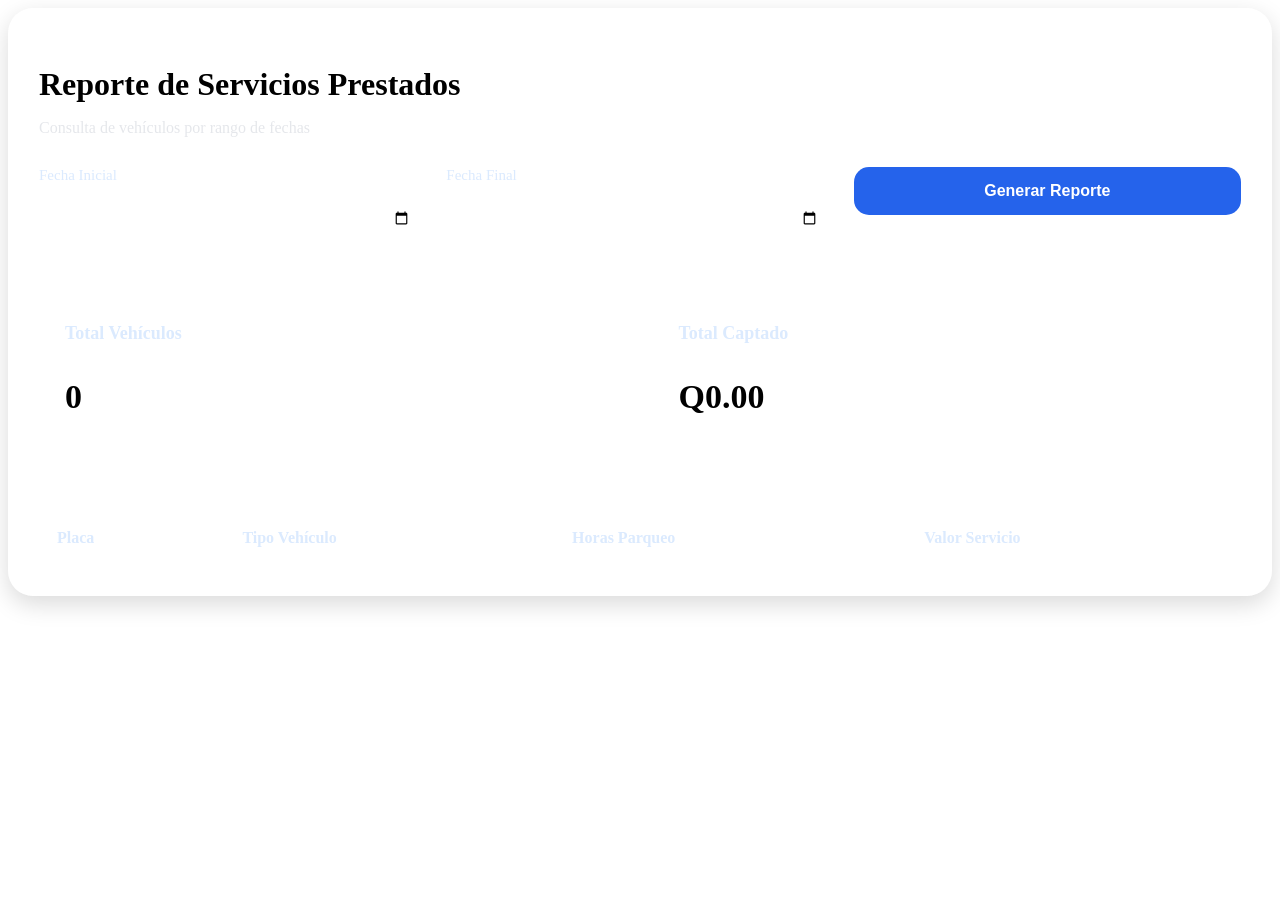
<file: Reporte/index.html>
<!DOCTYPE html>
<html lang="en">
<head>
    <meta charset="UTF-8">
    <meta name="viewport" content="width=device-width, initial-scale=1.0">
    <title>Document</title>
    <link rel="stylesheet" href="style.css">
</head>
<body>
    <!--REPORTE DE SERVICIOS-->

<section class="report-section">

    <!-- TITULO -->

    <div class="report-title">

        <h2>
            Reporte de Servicios Prestados
        </h2>

        <p>
            Consulta de vehículos
            por rango de fechas
        </p>

    </div>

    <!-- FILTROS -->

    <div class="report-filters">

        <div class="filter-group">

            <label>
                Fecha Inicial
            </label>

            <input
            type="date"
            id="start-date">

        </div>

        <div class="filter-group">

            <label>
                Fecha Final
            </label>

            <input
            type="date"
            id="end-date">

        </div>

        <div class="filter-group">

            <button
            class="report-btn"
            onclick="generateReport()">

                Generar Reporte

            </button>

        </div>

    </div>

    <!-- RESUMEN -->

    <div class="report-cards">

        <div class="report-card">

            <h3>
                Total Vehículos
            </h3>

            <p id="total-vehicles">
                0
            </p>

        </div>

        <div class="report-card">

            <h3>
                Total Captado
            </h3>

            <p id="total-income">
                Q0.00
            </p>

        </div>

    </div>

    <!-- TABLA -->

    <div class="table-container">

        <table class="report-table">

            <thead>

                <tr>

                    <th>
                        Placa
                    </th>

                    <th>
                        Tipo Vehículo
                    </th>

                    <th>
                        Horas Parqueo
                    </th>

                    <th>
                        Valor Servicio
                    </th>

                </tr>

            </thead>

            <tbody id="report-body">

                <!-- DATOS DINAMICOS -->

            </tbody>

        </table>

    </div>

</section>
</body>
</html>
</file>
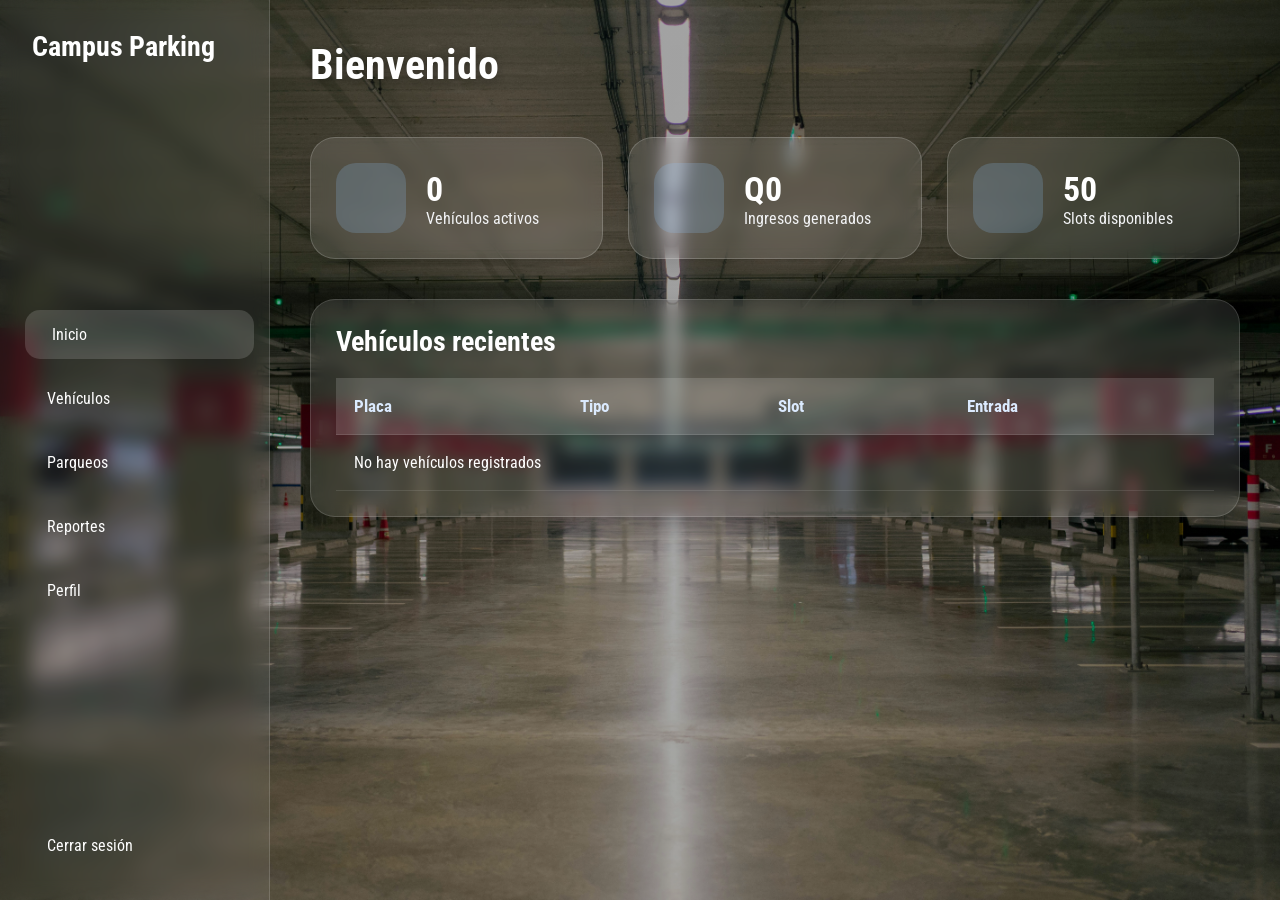
<file: HTML/dashboard.html>
<!DOCTYPE html>
<html lang="es">
<head>

<meta charset="UTF-8">

<meta name="viewport"
content="width=device-width, initial-scale=1.0">

<link rel="stylesheet"
href="../CSS/dashboard.css">

<link href="https://cdn.boxicons.com/2.1.4/css/boxicons.min.css"
rel="stylesheet">

<title>Dashboard | Campus Parking</title>

</head>
<body>

<div class="overlay"></div>

<!-- SIDEBAR -->

<div class="sidebar">

    <div class="logo">

        <i class='bx bx-parking'></i>
        <h2>Campus Parking</h2>

    </div>

    <div class="menu">

        <!-- INICIO -->

        <a href="dashboard.html"
        class="active">

            <i class='bx bx-home'></i>
            Inicio

        </a>

        <!-- VEHICULOS -->

        <a href="vehicles.html">

            <i class='bx bx-car'></i>
            Vehículos

        </a>

        <!-- PARQUEOS -->

        <a href="parking.html">

            <i class='bx bx-parking'></i>
            Parqueos

        </a>

        <!-- NUEVO REPORTE -->

        <a href="../Reporte/index.html">

            <i class='bx bx-bar-chart-alt-2'></i>
            Reportes

        </a>

        <!-- PERFIL -->

        <a href="profile.html">

            <i class='bx bx-user'></i>
            Perfil

        </a>

    </div>

    <div class="logout">

        <a href="#"
        id="logoutBtn">

            <i class='bx bx-log-out'></i>
            Cerrar sesión

        </a>

    </div>

</div>

<!-- MAIN -->

<div class="main">

    <!-- HEADER -->

    <div class="header">

        <div>

            <h1>Bienvenido</h1>

            <p id="welcomeUser"></p>

        </div>

        <div class="admin-icon">

            <i class='bx bx-user-circle'></i>

        </div>

    </div>

    <!-- CARDS -->

    <div class="cards">

        <!-- VEHICULOS -->

        <div class="card">

            <div class="card-icon">

                <i class='bx bx-car'></i>

            </div>

            <div>

                <h2 id="totalVehicles">
                    0
                </h2>

                <p>Vehículos activos</p>

            </div>

        </div>

        <!-- INGRESOS -->

        <div class="card">

            <div class="card-icon">

                <i class='bx bx-money'></i>

            </div>

            <div>

                <h2 id="totalRevenue">
                    Q0
                </h2>

                <p>Ingresos generados</p>

            </div>

        </div>

        <!-- SLOTS -->

        <div class="card">

            <div class="card-icon">

                <i class='bx bx-check-circle'></i>

            </div>

            <div>

                <h2 id="slotsAvailable">
                    50
                </h2>

                <p>Slots disponibles</p>

            </div>

        </div>

    </div>

    <!-- TABLA -->

    <div class="table-container">

        <div class="table-header">

            <h2>
                Vehículos recientes
            </h2>

        </div>

        <table>

            <thead>

                <tr>

                    <th>Placa</th>
                    <th>Tipo</th>
                    <th>Slot</th>
                    <th>Entrada</th>

                </tr>

            </thead>

            <tbody id="dashboardTable">

            </tbody>

        </table>

    </div>

</div>

<script src="../JS/dashboard.js"></script>

</body>
</html>
</file>
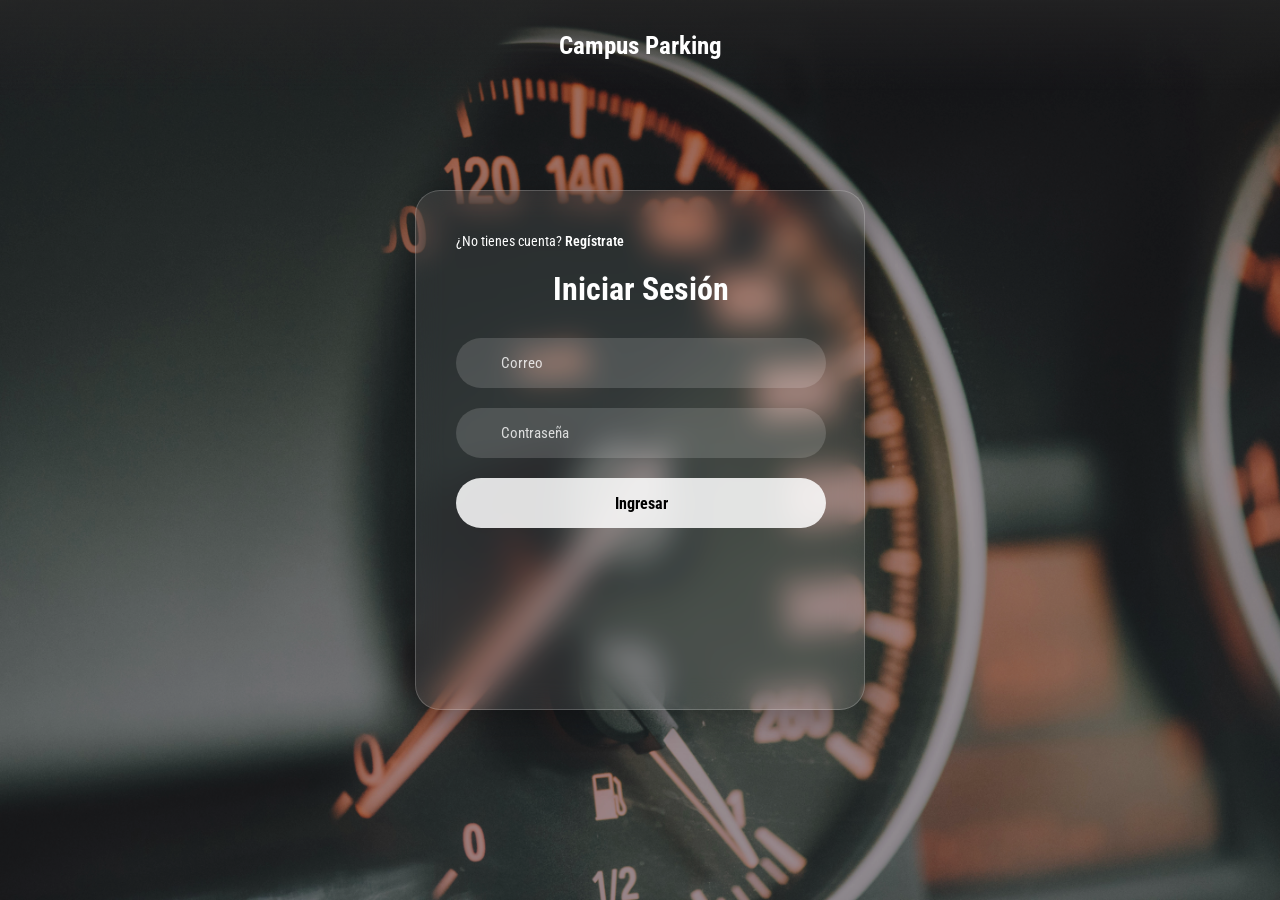
<file: HTML/index-login.html>
<!DOCTYPE html>
<html lang="es">
<head>

<meta charset="UTF-8">
<meta name="viewport"
content="width=device-width, initial-scale=1.0">
<link href="https://cdn.boxicons.com/2.1.4/css/boxicons.min.css"
rel="stylesheet">

<link rel="stylesheet" href="../CSS/style.css">

<title>Campus Parking</title>

</head>
<body>

<div class="wrapper">

    <nav class="nav">

        <div class="nav-logo">
            <p>Campus Parking</p>
        </div>

    </nav>

    <div class="form-box">

        <!-- LOGIN -->

        <div class="login-container"
        id="login">

            <div class="top">

                <span class="switch-text">

                    ¿No tienes cuenta?

                    <a href="#"
                    onclick="register()">

                        Regístrate

                    </a>

                </span>

                <header>Iniciar Sesión</header>

            </div>

            <form id="loginForm">

                <div class="input-box">

                    <input
                    type="email"
                    class="input-field"
                    id="loginEmail"
                    placeholder="Correo"
                    required>

                    <i class='bx bx-envelope'></i>

                </div>

                <div class="input-box">

                    <input
                    type="password"
                    class="input-field"
                    id="loginPassword"
                    placeholder="Contraseña"
                    required>

                    <i class='bx bx-lock-alt'></i>

                </div>

                <p id="loginMessage"></p>

                <button
                type="submit"
                class="submit">

                    Ingresar

                </button>

            </form>

        </div>

        <!-- REGISTER -->

        <div class="register-container"
        id="register">

            <div class="top">

                <span class="switch-text">

                    ¿Ya tienes cuenta?

                    <a href="#"
                    onclick="login()">

                        Login

                    </a>

                </span>

                <header>Registro</header>

            </div>

            <form id="registerForm">

                <div class="input-box">

                    <input
                    type="text"
                    class="input-field"
                    id="registerName"
                    placeholder="Nombre"
                    required>

                    <i class='bx bx-user'></i>

                </div>

                <div class="input-box">

                    <input
                    type="email"
                    class="input-field"
                    id="registerEmail"
                    placeholder="Correo"
                    required>

                    <i class='bx bx-envelope'></i>

                </div>

                <div class="input-box">

                    <input
                    type="password"
                    class="input-field"
                    id="registerPassword"
                    placeholder="Contraseña"
                    required>

                    <i class='bx bx-lock-alt'></i>

                </div>

                <p id="registerMessage"></p>

                <button
                type="submit"
                class="submit">

                    Registrarse

                </button>

            </form>

        </div>

    </div>

</div>

<script src="../JS/login.js"></script>

</body>
</html>
</file>
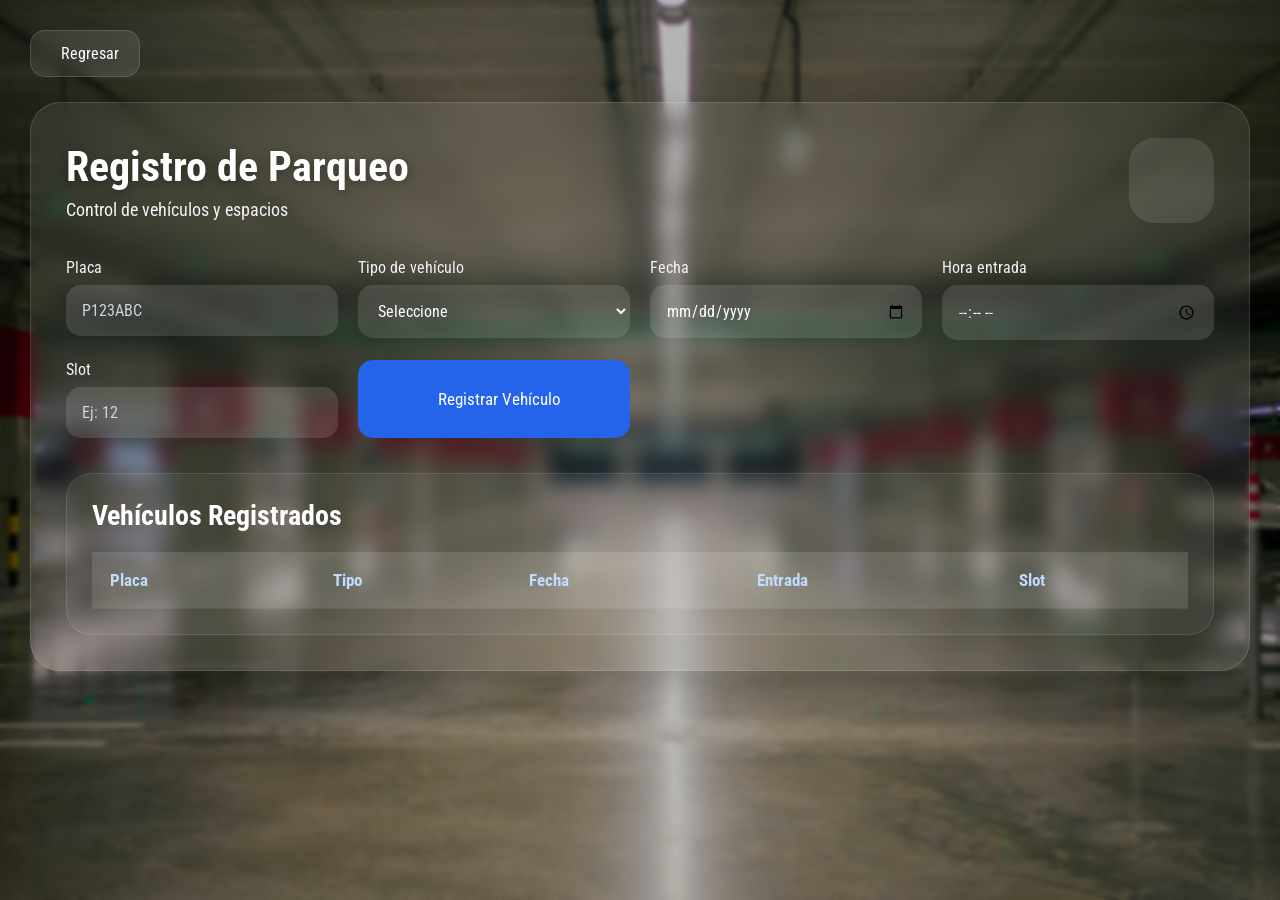
<file: HTML/parking.html>
<!DOCTYPE html>
<html lang="es">
<head>

<meta charset="UTF-8">

<meta name="viewport"
content="width=device-width, initial-scale=1.0">

<link href="https://cdn.boxicons.com/2.1.4/css/boxicons.min.css"
rel="stylesheet">

<link rel="stylesheet"
href="../CSS/parking.css">

<title>Registro de Parqueo</title>

</head>
<body>

<!-- OVERLAY -->

<div class="overlay"></div>

<!-- TOP BAR -->

<div class="top-bar">

    <button class="back-btn"
    onclick="goBack()">

        <i class='bx bx-arrow-back'></i>
        Regresar

    </button>

</div>

<!-- CONTAINER -->

<div class="container">

    <!-- HEADER -->

    <div class="header">

        <div>

            <h1>
                Registro de Parqueo
            </h1>

            <p>
                Control de vehículos y espacios
            </p>

        </div>

        <div class="header-icon">

            <i class='bx bx-parking'></i>

        </div>

    </div>

    <!-- FORM -->

    <div class="form-container">

        <form id="parkingForm">

            <!-- PLACA -->

            <div class="input-group">

                <label>Placa</label>

                <input
                type="text"
                id="plate"
                placeholder="P123ABC"
                maxlength="10"
                autocomplete="off"
                required>

            </div>

            <!-- TIPO -->

            <div class="input-group">

                <label>
                    Tipo de vehículo
                </label>

                <select
                id="vehicleType"
                required>

                    <option value="">
                        Seleccione
                    </option>

                </select>

            </div>

            <!-- FECHA -->

            <div class="input-group">

                <label>Fecha</label>

                <input
                type="date"
                id="date"
                required>

            </div>

            <!-- HORA ENTRADA -->

            <div class="input-group">

                <label>
                    Hora entrada
                </label>

                <input
                type="time"
                id="entryHour"
                required>

            </div>

            <!-- SLOT -->

            <div class="input-group">

                <label>Slot</label>

                <input
                type="number"
                id="slot"
                placeholder="Ej: 12"
                min="1"
                required>

            </div>

            <!-- BOTON -->

            <button type="submit">

                <i class='bx bx-save'></i>

                Registrar Vehículo

            </button>

        </form>

    </div>

    <!-- TABLE -->

    <div class="table-container">

        <div class="table-header">

            <h2>
                Vehículos Registrados
            </h2>

        </div>

        <table>

            <thead>

                <tr>

                    <th>Placa</th>
                    <th>Tipo</th>
                    <th>Fecha</th>
                    <th>Entrada</th>
                    <th>Slot</th>

                </tr>

            </thead>

            <tbody id="parkingTable">

            </tbody>

        </table>

    </div>

</div>

<script src="../JS/parking.js"></script>

</body>
</html>
</file>
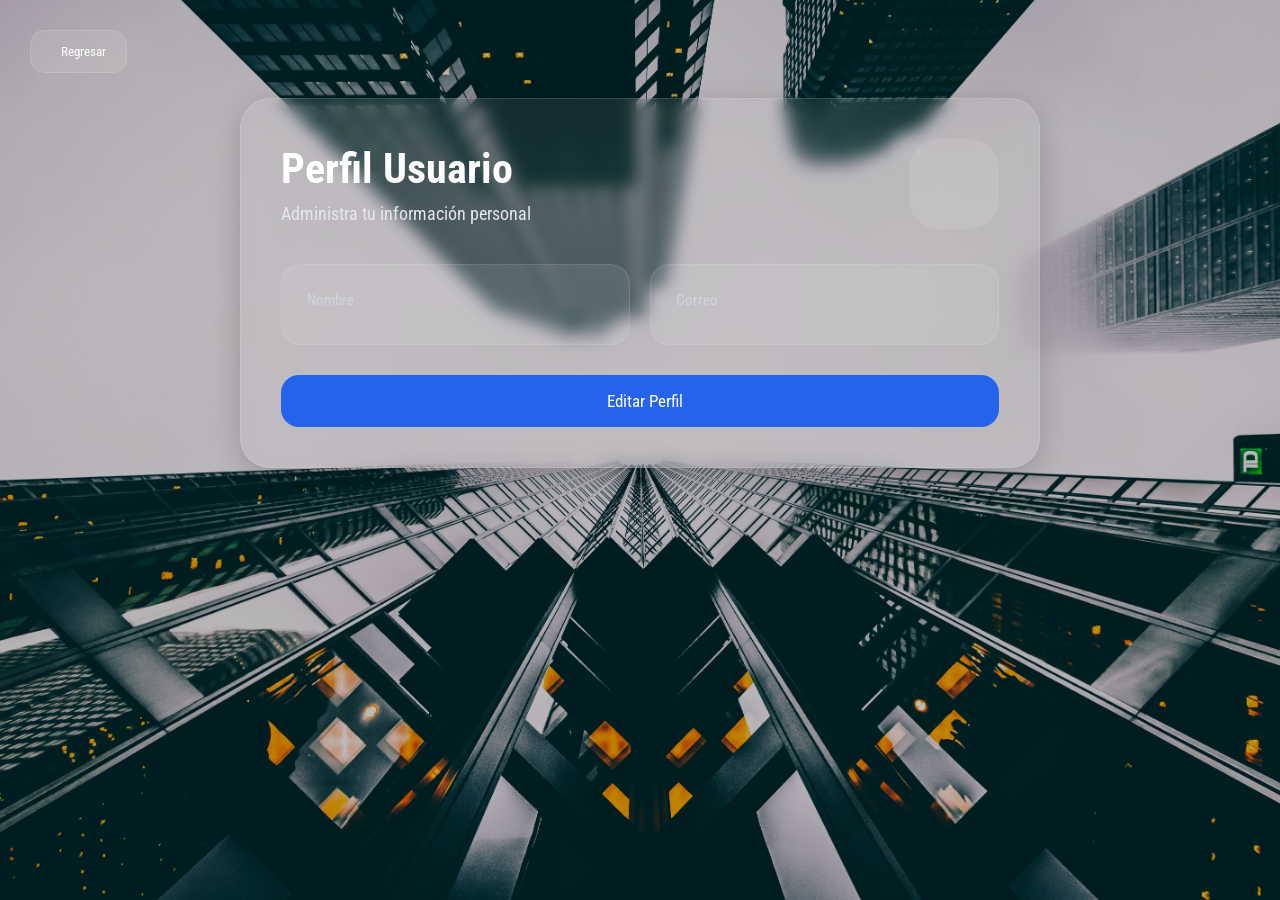
<file: HTML/profile.html>
<!DOCTYPE html>
<html lang="es">
<head>

<meta charset="UTF-8">

<meta name="viewport"
content="width=device-width, initial-scale=1.0">

<link href="https://cdn.boxicons.com/2.1.4/css/boxicons.min.css"
rel="stylesheet">

<link rel="stylesheet"
href="../CSS/profile.css">

<title>Perfil Usuario</title>

</head>
<body>

<!-- OVERLAY -->

<div class="overlay"></div>

<!-- TOP BAR -->

<div class="top-bar">

    <button class="back-btn"
    onclick="goBack()">

        <i class='bx bx-arrow-back'></i>
        Regresar

    </button>

</div>

<!-- PROFILE CARD -->

<div class="profile-container">

    <div class="profile-header">

        <div>

            <h1>Perfil Usuario</h1>

            <p>
                Administra tu información personal
            </p>

        </div>

        <div class="profile-icon">

            <i class='bx bx-user-circle'></i>

        </div>

    </div>

    <!-- INFO -->

    <div class="profile-info">

        <div class="info-card">

            <span>Nombre</span>
            <h3 id="currentName"></h3>

        </div>

        <div class="info-card">

            <span>Correo</span>
            <h3 id="currentEmail"></h3>

        </div>

    </div>

    <!-- BUTTON -->

    <button class="edit-btn"
    id="openModal">

        <i class='bx bx-edit'></i>
        Editar Perfil

    </button>

</div>

<!-- MODAL -->

<div class="modal"
id="profileModal">

    <div class="modal-content">

        <div class="modal-header">

            <h2>Editar Perfil</h2>

            <button class="close-btn"
            id="closeModal">

                <i class='bx bx-x'></i>

            </button>

        </div>

        <form id="profileForm">

            <div class="input-group">

                <label>Nombre</label>

                <input
                type="text"
                id="name"
                placeholder="Nombre">

            </div>

            <div class="input-group">

                <label>Correo electrónico</label>

                <input
                type="email"
                id="email"
                placeholder="Correo">

            </div>

            <div class="input-group">

                <label>Contraseña</label>

                <input
                type="password"
                id="password"
                placeholder="Contraseña">

            </div>

            <button type="submit"
            class="save-btn">

                <i class='bx bx-save'></i>
                Guardar Cambios

            </button>

        </form>

    </div>

</div>

<script src="../JS/profile.js"></script>

</body>
</html>
</file>
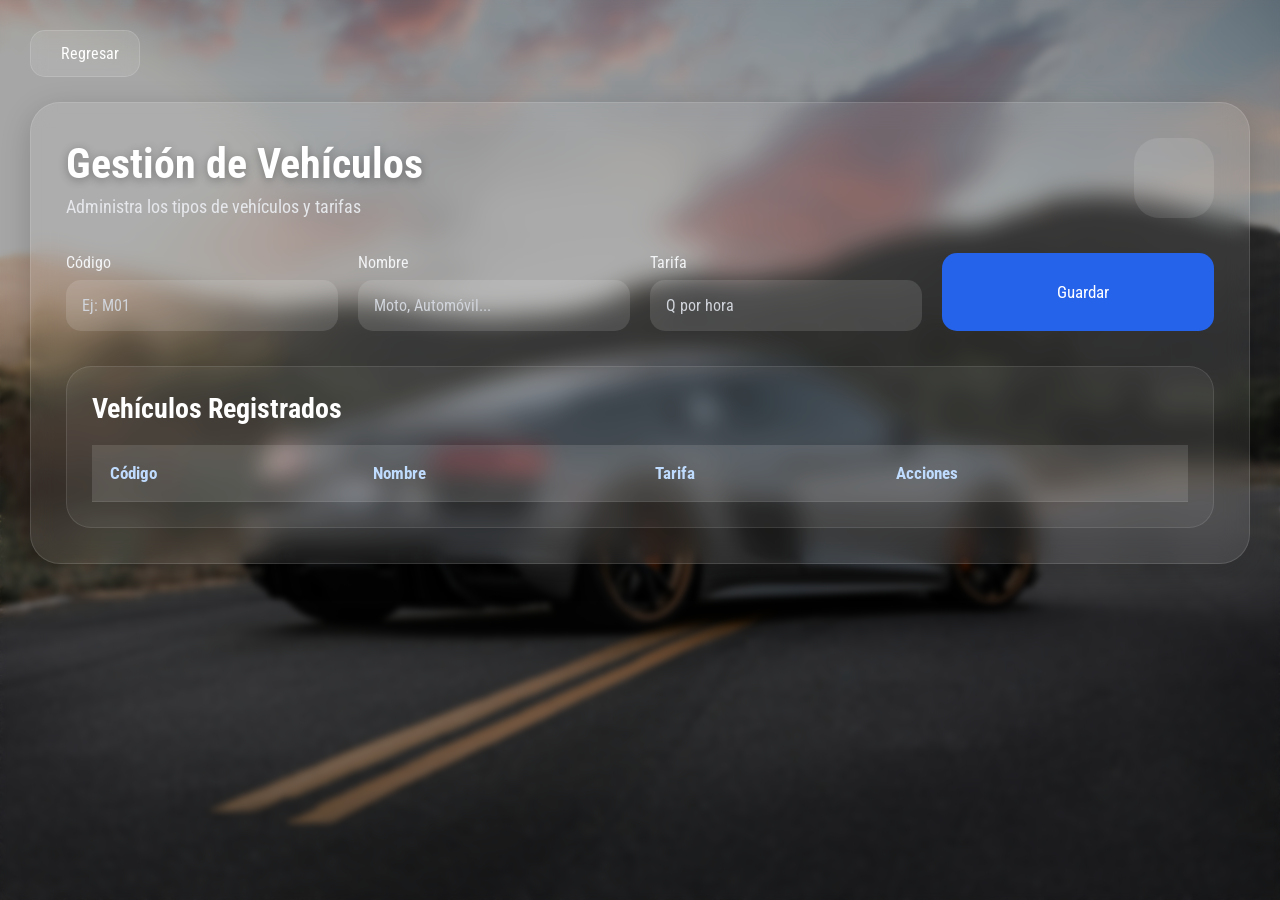
<file: HTML/vehicles.html>
<!DOCTYPE html>
<html lang="es">
<head>

<meta charset="UTF-8">

<meta name="viewport"
content="width=device-width, initial-scale=1.0">

<link href="https://cdn.boxicons.com/2.1.4/css/boxicons.min.css"
rel="stylesheet">

<link rel="stylesheet"
href="../CSS/vehicles.css">

<title>Gestión de Vehículos</title>

</head>
<body>

<!-- OVERLAY -->

<div class="overlay"></div>

<!-- TOP BAR -->

<div class="top-bar">

    <button class="back-btn"
    onclick="goBack()">

        <i class='bx bx-arrow-back'></i>
        Regresar

    </button>

</div>

<!-- CONTAINER -->

<div class="container">

    <!-- HEADER -->

    <div class="header">

        <div>

            <h1>
                Gestión de Vehículos
            </h1>

            <p>
                Administra los tipos de vehículos y tarifas
            </p>

        </div>

        <div class="header-icon">

            <i class='bx bx-car'></i>

        </div>

    </div>

    <!-- FORM -->

    <div class="form-container">

        <form id="vehicleForm">

            <div class="input-group">

                <label>Código</label>

                <input
                type="text"
                id="code"
                placeholder="Ej: M01"
                required>

            </div>

            <div class="input-group">

                <label>Nombre</label>

                <input
                type="text"
                id="name"
                placeholder="Moto, Automóvil..."
                required>

            </div>

            <div class="input-group">

                <label>Tarifa</label>

                <input
                type="number"
                id="price"
                placeholder="Q por hora"
                required>

            </div>

            <button type="submit">

                <i class='bx bx-save'></i>
                Guardar

            </button>

        </form>

    </div>

    <!-- TABLE -->

    <div class="table-container">

        <div class="table-header">

            <h2>Vehículos Registrados</h2>

        </div>

        <table>

            <thead>

                <tr>

                    <th>Código</th>
                    <th>Nombre</th>
                    <th>Tarifa</th>
                    <th>Acciones</th>

                </tr>

            </thead>

            <tbody id="vehicleTable"></tbody>

        </table>

    </div>

</div>

<script src="../JS/vehicles.js"></script>

</body>
</html>
</file>
<file: Reporte/style.css>
/* REPORTES */

.report-section{

    background:rgba(255,255,255,.10);

    border:1px solid rgba(255,255,255,.15);

    backdrop-filter:blur(8px);

    border-radius:25px;

    padding:30px;

    box-shadow:
    0 8px 25px rgba(0,0,0,.15);

    margin-bottom:40px;
}

/* ===== TITULO ===== */

.report-title{
    margin-bottom:30px;
}

.report-title h2{
    font-size:32px;
    margin-bottom:10px;
}

.report-title p{
    color:#e5e7eb;
}

/* ===== FILTROS ===== */

.report-filters{

    display:grid;

    grid-template-columns:
    repeat(auto-fit,minmax(220px,1fr));

    gap:20px;

    margin-bottom:35px;
}

.filter-group{
    display:flex;
    flex-direction:column;
    gap:10px;
}

.filter-group label{
    font-size:15px;
    color:#dbeafe;
}

.filter-group input{

    padding:14px;

    border:none;

    border-radius:15px;

    outline:none;

    background:rgba(255,255,255,.15);

    color:white;

    font-size:15px;

    border:
    1px solid rgba(255,255,255,.15);
}

/* ===== BOTON ===== */

.report-btn{

    padding:15px;

    border:none;

    border-radius:15px;

    background:#2563eb;

    color:white;

    cursor:pointer;

    font-size:16px;
    font-weight:600;

    transition:.3s ease;
}

.report-btn:hover{

    background:#1d4ed8;

    transform:translateY(-2px);
}

/* ===== RESUMEN ===== */

.report-cards{

    display:grid;

    grid-template-columns:
    repeat(auto-fit,minmax(250px,1fr));

    gap:25px;

    margin-bottom:35px;
}

.report-card{

    background:rgba(255,255,255,.10);

    border:1px solid rgba(255,255,255,.15);

    border-radius:20px;

    padding:25px;

    backdrop-filter:blur(6px);

    transition:.3s ease;
}

.report-card:hover{
    transform:translateY(-4px);
}

.report-card h3{

    font-size:18px;

    margin-bottom:12px;

    color:#dbeafe;
}

.report-card p{

    font-size:34px;

    font-weight:700;
}

/* ===== TABLA ===== */

.report-table{

    width:100%;

    border-collapse:collapse;

    overflow:hidden;
}

.report-table thead{

    background:
    rgba(255,255,255,.15);
}

.report-table th{

    padding:18px;

    text-align:left;

    color:#dbeafe;

    font-size:16px;
}

.report-table td{

    padding:18px;

    border-bottom:
    1px solid rgba(255,255,255,.10);

    color:white;
}

.report-table tbody tr:hover{

    background:
    rgba(255,255,255,.08);
}

/* ===== MENSAJE VACIO ===== */

.empty-row{

    text-align:center;

    padding:30px;

    color:#f3f4f6;
}

/* ===== RESPONSIVE ===== */

@media(max-width:700px){

    .report-title h2{
        font-size:26px;
    }

    .report-card p{
        font-size:28px;
    }

    .report-btn{
        width:100%;
    }
}
</file>
<file: CSS/dashboard.css>
@import url('https://fonts.googleapis.com/css2?family=Roboto+Condensed:wght@100..900&display=swap');

*{
    margin:0;
    padding:0;
    box-sizing:border-box;
    font-family:'Roboto Condensed', sans-serif;
}

body{
    min-height:100vh;

    background:
    linear-gradient(
        rgba(0,0,0,.35),
        rgba(0,0,0,.35)
    ),
    url("../imagenes/noppon-meenuch-DFIB-BDdTkA-unsplash.jpg");

    background-size:cover;
    background-position:center;
    background-repeat:no-repeat;
    background-attachment:fixed;

    display:flex;

    color:white;

    overflow-x:hidden;
}

/* ===== SIDEBAR ===== */

.sidebar{
    width:270px;
    height:100vh;

    background:rgba(255,255,255,.08);

    border-right:1px solid rgba(255,255,255,.15);

    backdrop-filter:blur(10px);

    padding:30px 20px;

    display:flex;
    flex-direction:column;
    justify-content:space-between;

    position:fixed;
    left:0;
    top:0;
}

/* ===== LOGO ===== */

.logo{
    display:flex;
    align-items:center;
    gap:12px;

    margin-bottom:40px;
}

.logo i{
    font-size:38px;
    color:#93c5fd;
}

.logo h2{
    font-size:28px;
    font-weight:700;
}

/* ===== MENU ===== */

.menu{
    display:flex;
    flex-direction:column;
    gap:15px;
}

.menu a,
.logout a{
    text-decoration:none;

    color:white;

    display:flex;
    align-items:center;
    gap:12px;

    padding:15px;

    border-radius:15px;

    transition:.3s ease;
}

.menu a:hover,
.menu .active,
.logout a:hover{

    background:rgba(255,255,255,.15);

    transform:translateX(5px);
}

.menu i,
.logout i{
    font-size:22px;
}

/* ===== MAIN ===== */

.main{
    margin-left:270px;

    width:100%;

    padding:40px;
}

/* ===== HEADER ===== */

.header{
    display:flex;
    justify-content:space-between;
    align-items:center;

    margin-bottom:40px;
}

.header h1{
    font-size:42px;
    margin-bottom:8px;

    text-shadow:0 2px 10px rgba(0,0,0,.3);
}

.header p{
    color:#f3f4f6;
    font-size:18px;
}

.admin-icon i{
    font-size:60px;
    color:#bfdbfe;
}

/* ===== CARDS ===== */

.cards{
    display:grid;

    grid-template-columns:
    repeat(auto-fit,minmax(250px,1fr));

    gap:25px;

    margin-bottom:40px;
}

.card{
    background:rgba(255,255,255,.10);

    border:1px solid rgba(255,255,255,.18);

    backdrop-filter:blur(8px);

    border-radius:25px;

    padding:25px;

    display:flex;
    align-items:center;
    gap:20px;

    transition:.3s ease;

    box-shadow:
    0 8px 25px rgba(0,0,0,.15);
}

.card:hover{
    transform:translateY(-5px);

    background:rgba(255,255,255,.16);
}

.card-icon{
    width:70px;
    height:70px;

    border-radius:20px;

    background:rgba(147,197,253,.20);

    display:flex;
    justify-content:center;
    align-items:center;
}

.card-icon i{
    font-size:35px;
    color:#dbeafe;
}

.card h2{
    font-size:34px;
}

.card p{
    color:#f3f4f6;
}

/* ===== TABLE ===== */

.table-container{
    background:rgba(255,255,255,.10);

    border:1px solid rgba(255,255,255,.15);

    backdrop-filter:blur(8px);

    border-radius:25px;

    padding:25px;

    overflow-x:auto;

    box-shadow:
    0 8px 25px rgba(0,0,0,.15);
}

.table-header{
    margin-bottom:20px;
}

.table-header h2{
    font-size:28px;
}

table{
    width:100%;
    border-collapse:collapse;
}

th,
td{
    padding:18px;
    text-align:left;
}

th{
    background:rgba(255,255,255,.15);

    color:#dbeafe;

    font-size:17px;
}

td{
    color:white;
}

tr{
    border-bottom:
    1px solid rgba(255,255,255,.10);
}

tr:hover{
    background:rgba(255,255,255,.08);
}

/* ===== RESPONSIVE ===== */

@media(max-width:900px){

    body{
        flex-direction:column;
    }

    .sidebar{
        width:100%;
        height:auto;

        position:relative;
    }

    .main{
        margin-left:0;
    }

    .cards{
        grid-template-columns:1fr;
    }
}

@media(max-width:600px){

    .header{
        flex-direction:column;
        align-items:flex-start;
        gap:20px;
    }

    .main{
        padding:20px;
    }

    .header h1{
        font-size:32px;
    }
}
</file>
<file: CSS/style.css>
@import url('https://fonts.googleapis.com/css2?family=Roboto+Condensed:wght@100..900&display=swap');

*{
    margin:0;
    padding:0;
    box-sizing:border-box;
    font-family:'Roboto Condensed', sans-serif;
}

body{
    background:url("../imagenes/chuttersnap-gts_Eh4g1lk-unsplash.jpg");
    background-size:cover;
    background-position:center;
    background-repeat:no-repeat;
    background-attachment:fixed;
}

/* ===== WRAPPER ===== */

.wrapper{
    display:flex;
    justify-content:center;
    align-items:center;
    min-height:100vh;
    background:rgba(39,39,39,.45);
    padding:20px;
}


/* ===== NAVBAR ===== */

.nav{
    position: fixed;
    top: 0;
    left: 0;
    width: 100%;
    height: 90px;
    display: flex;
    justify-content: space-around;
    align-items: center;
    padding: 0 20px;
    background: linear-gradient(rgba(39,39,39,0.7), transparent);
    z-index: 100;
}

.nav-logo p{
    color: white;
    font-size: 25px;
    font-weight: 700;
}

.nav-menu ul{
    display: flex;
    gap: 25px;
}

.nav-menu ul li{
    list-style: none;
}

.link{
    text-decoration: none;
    color: white;
    font-weight: 500;
}

/* ===== BOTONES ===== */

.nav-button{
    display: flex;
    gap: 10px;
}

.btn{
    width: 130px;
    height: 40px;

    border: none;
    border-radius: 30px;

    background: rgba(255,255,255,0.2);

    color: white;
    font-weight: 600;

    cursor: pointer;

    transition: 0.3s;
}

.btn:hover{
    background: rgba(255,255,255,0.35);
}

.white-btn{
    background: rgba(255,255,255,0.8);
    color: black;
}

/* ===== FORMULARIO ===== */

.form-box{
    position: relative;
    width: 450px;
    height: 520px;
    overflow: hidden;
    padding: 40px;
    border-radius: 25px;
    background: rgba(255,255,255,0.08);
    border: 1px solid rgba(255,255,255,0.2);
    backdrop-filter: blur(15px);
    box-shadow: 0 8px 32px rgba(0,0,0,0.3);
}

/* ===== LOGIN ===== */

.login-container{
    position: absolute;
    left: 40px;
    top: 40px;
    width: 370px;
    transition: .5s ease-in-out;
}

/* ===== REGISTER ===== */

.register-container{
    position: absolute;
    right: -450px;
    top: 40px;
    width: 370px;
    transition: .5s ease-in-out;
}

/* ===== TEXTOS ===== */

.top span{
    color: white;
    font-size: 14px;
}

.top span a{
    color: white;
    font-weight: 600;
    text-decoration: none;
}

header{
    color: white;
    font-size: 32px;
    font-weight: 700;
    text-align: center;
    margin: 20px 0 30px;
}

/* ===== INPUTS ===== */

.input-box{
    position: relative;
    margin-bottom: 20px;
}

.input-field{
    width: 100%;
    height: 50px;
    border: none;
    outline: none;
    border-radius: 30px;
    padding: 0 15px 0 45px;
    background: rgba(255,255,255,0.15);
    color: white;
    font-size: 15px;
    transition: 0.3s;
}

.input-field::placeholder{
    color: rgba(255,255,255,0.8);
}

.input-field:hover,
.input-field:focus{
    background: rgba(255,255,255,0.22);
}

.input-box i{
    position: absolute;
    top: 50%;
    left: 15px;
    transform: translateY(-50%);
    color: white;
}

/* ===== BOTON ===== */

.submit{
    width: 100%;
    height: 50px;
    border: none;
    border-radius: 30px;
    background: rgba(255,255,255,0.85);
    color: black;
    font-size: 16px;
    font-weight: 700;
    cursor: pointer;
    transition: .3s;
}

.submit:hover{
    background: white;
    transform: translateY(-2px);
}

/* ===== MENSAJES ===== */

#loginMessage,
#registerMessage{
    text-align: center;
    margin-bottom: 15px;
    font-weight: 600;
    color: white;
}

/* ===== RESPONSIVE ===== */

@media screen and (max-width: 768px){

    .nav-menu{
        display: none;
    }

    .nav-button{
        display: none;
    }

    .form-box{
        width: 100%;
        max-width: 400px;
        height: 540px;
    }

    .login-container,
    .register-container{
        width: 80%;
    }
}
</file>
<file: CSS/parking.css>
@import url('https://fonts.googleapis.com/css2?family=Roboto+Condensed:wght@100..900&display=swap');

*{
    margin:0;
    padding:0;
    box-sizing:border-box;
    font-family:'Roboto Condensed', sans-serif;
}

body{
    min-height:100vh;

    background:
    linear-gradient(
        rgba(0,0,0,.28),
        rgba(0,0,0,.28)
    ),
    url("../imagenes/noppon-meenuch-DFIB-BDdTkA-unsplash.jpg");

    background-size:cover;
    background-position:center;
    background-repeat:no-repeat;
    background-attachment:fixed;

    padding:30px;

    color:white;

    overflow-x:hidden;
}

/* OVERLAY */

.overlay{
    position:fixed;
    inset:0;

    backdrop-filter:blur(2px);

    z-index:-1;
}

/* TOP BAR */

.top-bar{
    margin-bottom:25px;
}

.back-btn{
    display:flex;
    align-items:center;
    gap:10px;

    background:rgba(255,255,255,.10);

    color:white;

    border:1px solid rgba(255,255,255,.15);

    backdrop-filter:blur(8px);

    padding:13px 20px;

    border-radius:15px;

    cursor:pointer;

    transition:.3s ease;

    font-size:16px;
}

.back-btn:hover{
    background:rgba(255,255,255,.18);

    transform:translateX(-5px);
}

/* CONTAINER */

.container{
    max-width:1350px;
    margin:auto;

    background:rgba(255,255,255,.08);

    border:1px solid rgba(255,255,255,.12);

    backdrop-filter:blur(10px);

    border-radius:30px;

    padding:35px;

    box-shadow:
    0 8px 30px rgba(0,0,0,.18);
}

/* HEADER */

.header{
    display:flex;
    justify-content:space-between;
    align-items:center;

    margin-bottom:35px;
}

.header h1{
    font-size:42px;
    margin-bottom:8px;

    text-shadow:0 2px 10px rgba(0,0,0,.3);
}

.header p{
    color:#f3f4f6;
    font-size:18px;
}

.header-icon{
    width:85px;
    height:85px;

    border-radius:25px;

    background:rgba(255,255,255,.10);

    display:flex;
    justify-content:center;
    align-items:center;
}

.header-icon i{
    font-size:45px;
    color:#93c5fd;
}

/* FORM */

.form-container{
    margin-bottom:35px;
}

form{
    display:grid;

    grid-template-columns:
    repeat(auto-fit,minmax(220px,1fr));

    gap:20px;
}

.input-group{
    display:flex;
    flex-direction:column;
    gap:8px;
}

label{
    color:#f3f4f6;
    font-size:16px;
}

input,
select{
    padding:15px;

    border:none;

    border-radius:15px;

    outline:none;

    background:rgba(255,255,255,.12);

    color:white;

    font-size:16px;

    border:1px solid transparent;

    transition:.3s ease;
}

input::placeholder{
    color:#d1d5db;
}

select option{
    color:black;
}

input:focus,
select:focus{
    border-color:#93c5fd;

    background:rgba(255,255,255,.16);
}

/* BUTTON */

button{
    border:none;

    border-radius:15px;

    cursor:pointer;

    transition:.3s ease;
}

form button{
    background:#2563eb;

    color:white;

    font-size:17px;

    display:flex;
    justify-content:center;
    align-items:center;
    gap:10px;

    padding:15px;
}

form button:hover{
    background:#1d4ed8;

    transform:translateY(-3px);
}

/* TABLE */

.table-container{
    background:rgba(255,255,255,.06);

    border:1px solid rgba(255,255,255,.10);

    border-radius:25px;

    padding:25px;

    overflow-x:auto;
}

.table-header{
    margin-bottom:20px;
}

.table-header h2{
    font-size:28px;
}

table{
    width:100%;
    border-collapse:collapse;
}

th,
td{
    padding:18px;
    text-align:left;
}

th{
    background:rgba(255,255,255,.12);

    color:#bfdbfe;

    font-size:17px;
}

td{
    color:white;
}

tr{
    border-bottom:
    1px solid rgba(255,255,255,.08);
}

tr:hover{
    background:rgba(255,255,255,.05);
}

/* RESPONSIVE */

@media(max-width:768px){

    body{
        padding:15px;
    }

    .container{
        padding:25px;
    }

    .header{
        flex-direction:column;
        align-items:flex-start;
        gap:20px;
    }

    .header h1{
        font-size:32px;
    }

    form{
        grid-template-columns:1fr;
    }

    table{
        font-size:14px;
    }
}
</file>
<file: CSS/profile.css>
@import url('https://fonts.googleapis.com/css2?family=Roboto+Condensed:wght@100..900&display=swap');

*{
    margin:0;
    padding:0;
    box-sizing:border-box;
    font-family:'Roboto Condensed', sans-serif;
}

body{
    min-height:100vh;

    background:
    linear-gradient(
        rgba(0,0,0,.25),
        rgba(0,0,0,.25)
    ),
    url("../imagenes/mvrkle-JcE8f8ix-Uo-unsplash.jpg");

    background-size:cover;
    background-position:center;
    background-repeat:no-repeat;
    background-attachment:fixed;

    padding:30px;

    color:white;
}

/* OVERLAY */

.overlay{
    position:fixed;
    inset:0;

    z-index:-1;
}

/* TOP BAR */

.top-bar{
    margin-bottom:25px;
}

.back-btn{
    display:flex;
    align-items:center;
    gap:10px;

    background:rgba(255,255,255,.10);

    color:white;

    border:1px solid rgba(255,255,255,.15);

    padding:13px 20px;

    border-radius:15px;

    cursor:pointer;

    transition:.3s ease;

    backdrop-filter:blur(6px);
}

.back-btn:hover{
    background:rgba(255,255,255,.18);

    transform:translateX(-5px);
}

/* PROFILE */

.profile-container{
    max-width:800px;
    margin:auto;

    background:rgba(255,255,255,.08);

    border:1px solid rgba(255,255,255,.12);

    border-radius:30px;

    padding:40px;

    backdrop-filter:blur(8px);

    box-shadow:
    0 8px 30px rgba(0,0,0,.18);
}

/* HEADER */

.profile-header{
    display:flex;
    justify-content:space-between;
    align-items:center;

    margin-bottom:35px;
}

.profile-header h1{
    font-size:42px;
    margin-bottom:10px;
}

.profile-header p{
    color:#e5e7eb;
    font-size:18px;
}

.profile-icon{
    width:90px;
    height:90px;

    border-radius:30px;

    background:rgba(255,255,255,.10);

    display:flex;
    justify-content:center;
    align-items:center;
}

.profile-icon i{
    font-size:50px;
    color:#93c5fd;
}

/* INFO */

.profile-info{
    display:grid;

    grid-template-columns:
    repeat(auto-fit,minmax(250px,1fr));

    gap:20px;

    margin-bottom:30px;
}

.info-card{
    background:rgba(255,255,255,.08);

    border:1px solid rgba(255,255,255,.10);

    border-radius:20px;

    padding:25px;
}

.info-card span{
    color:#d1d5db;
    font-size:15px;
}

.info-card h3{
    margin-top:10px;
    font-size:24px;
}

/* BUTTON */

.edit-btn{
    width:100%;

    border:none;

    background:#2563eb;

    color:white;

    padding:16px;

    border-radius:18px;

    font-size:17px;

    display:flex;
    justify-content:center;
    align-items:center;
    gap:10px;

    cursor:pointer;

    transition:.3s ease;
}

.edit-btn:hover{
    background:#1d4ed8;

    transform:translateY(-3px);
}

/* MODAL */

.modal{
    position:fixed;
    inset:0;

    background:rgba(0,0,0,.55);

    display:none;

    justify-content:center;
    align-items:center;

    padding:20px;
}

.modal.active{
    display:flex;
}

.modal-content{
    width:100%;
    max-width:500px;

    background:rgba(17,24,39,.92);

    border:1px solid rgba(255,255,255,.12);

    border-radius:30px;

    padding:30px;

    backdrop-filter:blur(10px);

    animation:fade .3s ease;
}

@keyframes fade{

    from{
        transform:translateY(-20px);
        opacity:0;
    }

    to{
        transform:translateY(0);
        opacity:1;
    }
}

/* MODAL HEADER */

.modal-header{
    display:flex;
    justify-content:space-between;
    align-items:center;

    margin-bottom:25px;
}

.modal-header h2{
    font-size:30px;
}

.close-btn{
    width:45px;
    height:45px;

    border:none;

    border-radius:12px;

    background:rgba(255,255,255,.10);

    color:white;

    cursor:pointer;

    font-size:22px;

    transition:.3s;
}

.close-btn:hover{
    background:#ef4444;
}

/* FORM */

form{
    display:flex;
    flex-direction:column;
    gap:20px;
}

.input-group{
    display:flex;
    flex-direction:column;
    gap:8px;
}

label{
    color:#f3f4f6;
}

input{
    padding:15px;

    border:none;

    border-radius:15px;

    background:rgba(255,255,255,.10);

    color:white;

    outline:none;

    border:1px solid transparent;

    transition:.3s;
}

input::placeholder{
    color:#d1d5db;
}

input:focus{
    border-color:#93c5fd;
}

/* SAVE */

.save-btn{
    border:none;

    background:#2563eb;

    color:white;

    padding:16px;

    border-radius:18px;

    font-size:17px;

    display:flex;
    justify-content:center;
    align-items:center;
    gap:10px;

    cursor:pointer;

    transition:.3s;
}

.save-btn:hover{
    background:#1d4ed8;
}

/* RESPONSIVE */

@media(max-width:768px){

    body{
        padding:15px;
    }

    .profile-container{
        padding:25px;
    }

    .profile-header{
        flex-direction:column;
        align-items:flex-start;
        gap:20px;
    }

    .profile-header h1{
        font-size:32px;
    }
}
</file>
<file: CSS/vehicles.css>
@import url('https://fonts.googleapis.com/css2?family=Roboto+Condensed:wght@100..900&display=swap');

*{
    margin:0;
    padding:0;
    box-sizing:border-box;
    font-family:'Roboto Condensed', sans-serif;
}

body{
    min-height:100vh;

    background:
    linear-gradient(
        rgba(0,0,0,.35),
        rgba(0,0,0,.35)
    ),
    url("../imagenes/tyler-clemmensen-d1Jum1vVLew-unsplash.jpg");

    background-size:cover;
    background-position:center; 
    background-repeat:no-repeat;
    background-attachment:fixed;

    padding:30px;

    color:white;

    overflow-x:hidden;
}

/* OVERLAY */

.overlay{
    position:fixed;
    inset:0;

    backdrop-filter:blur(3px);

    z-index:-1;
}

/* TOP BAR */

.top-bar{
    margin-bottom:25px;
}

.back-btn{
    display:flex;
    align-items:center;
    gap:10px;

    background:rgba(255,255,255,.10);

    color:white;

    border:1px solid rgba(255,255,255,.15);

    backdrop-filter:blur(8px);

    padding:13px 20px;

    border-radius:15px;

    cursor:pointer;

    transition:.3s ease;

    font-size:16px;
}

.back-btn:hover{
    background:rgba(255,255,255,.18);

    transform:translateX(-5px);
}

/* CONTAINER */

.container{
    max-width:1300px;
    margin:auto;

    background:rgba(255,255,255,.08);

    border:1px solid rgba(255,255,255,.12);

    backdrop-filter:blur(12px);

    border-radius:30px;

    padding:35px;

    box-shadow:
    0 8px 30px rgba(0,0,0,.18);
}

/* HEADER */

.header{
    display:flex;
    justify-content:space-between;
    align-items:center;

    margin-bottom:35px;
}

.header h1{
    font-size:42px;
    margin-bottom:8px;

    text-shadow:0 2px 10px rgba(0,0,0,.3);
}

.header p{
    color:#e5e7eb;
    font-size:18px;
}

.header-icon{
    width:80px;
    height:80px;

    border-radius:25px;

    background:rgba(255,255,255,.10);

    display:flex;
    justify-content:center;
    align-items:center;
}

.header-icon i{
    font-size:42px;
    color:#93c5fd;
}

/* FORM */

.form-container{
    margin-bottom:35px;
}

form{
    display:grid;

    grid-template-columns:
    repeat(auto-fit,minmax(220px,1fr));

    gap:20px;
}

.input-group{
    display:flex;
    flex-direction:column;
    gap:8px;
}

label{
    color:#f3f4f6;
    font-size:16px;
}

input{
    padding:15px;

    border:none;

    border-radius:15px;

    outline:none;

    background:rgba(255,255,255,.12);

    color:white;

    font-size:16px;

    border:1px solid transparent;

    transition:.3s;
}

input::placeholder{
    color:#d1d5db;
}

input:focus{
    border-color:#93c5fd;

    background:rgba(255,255,255,.16);
}

/* BUTTON */

button{
    border:none;

    border-radius:15px;

    cursor:pointer;

    transition:.3s ease;
}

form button{
    background:#2563eb;

    color:white;

    font-size:17px;

    display:flex;
    justify-content:center;
    align-items:center;
    gap:10px;

    padding:15px;
}

form button:hover{
    background:#1d4ed8;

    transform:translateY(-3px);
}

/* TABLE */

.table-container{
    background:rgba(255,255,255,.06);

    border:1px solid rgba(255,255,255,.10);

    border-radius:25px;

    padding:25px;

    overflow-x:auto;
}

.table-header{
    margin-bottom:20px;
}

.table-header h2{
    font-size:28px;
}

table{
    width:100%;
    border-collapse:collapse;
}

th,
td{
    padding:18px;
    text-align:left;
}

th{
    background:rgba(255,255,255,.12);

    color:#bfdbfe;

    font-size:17px;
}

td{
    color:white;
}

tr{
    border-bottom:
    1px solid rgba(255,255,255,.08);
}

tr:hover{
    background:rgba(255,255,255,.05);
}

/* DELETE BUTTON */

td button{
    background:#ef4444;

    color:white;

    padding:10px 16px;

    border-radius:12px;

    border:none;

    transition:.3s ease;
}

td button:hover{
    background:#dc2626;

    transform:scale(1.05);
}

/* RESPONSIVE */

@media(max-width:768px){

    body{
        padding:15px;
    }

    .container{
        padding:25px;
    }

    .header{
        flex-direction:column;
        align-items:flex-start;
        gap:20px;
    }

    .header h1{
        font-size:32px;
    }

    form{
        grid-template-columns:1fr;
    }

    table{
        font-size:14px;
    }
}
</file>
